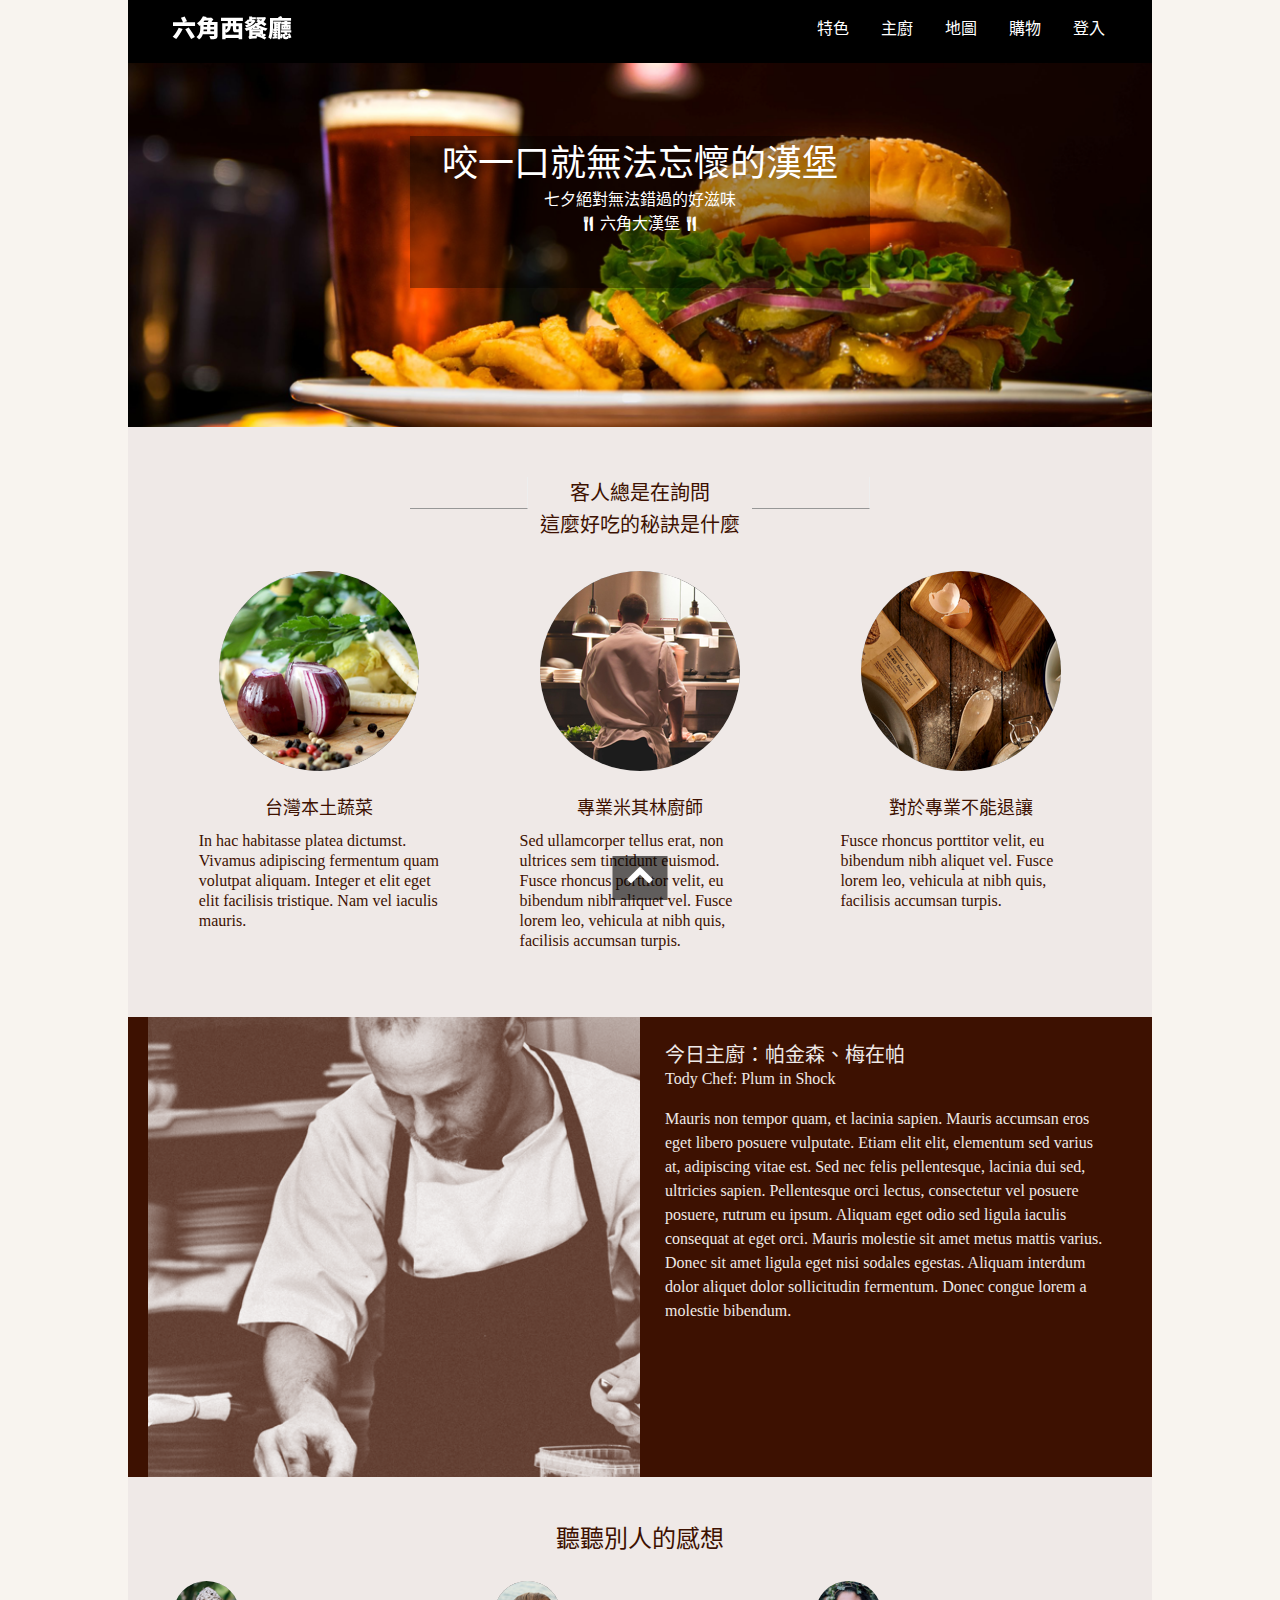
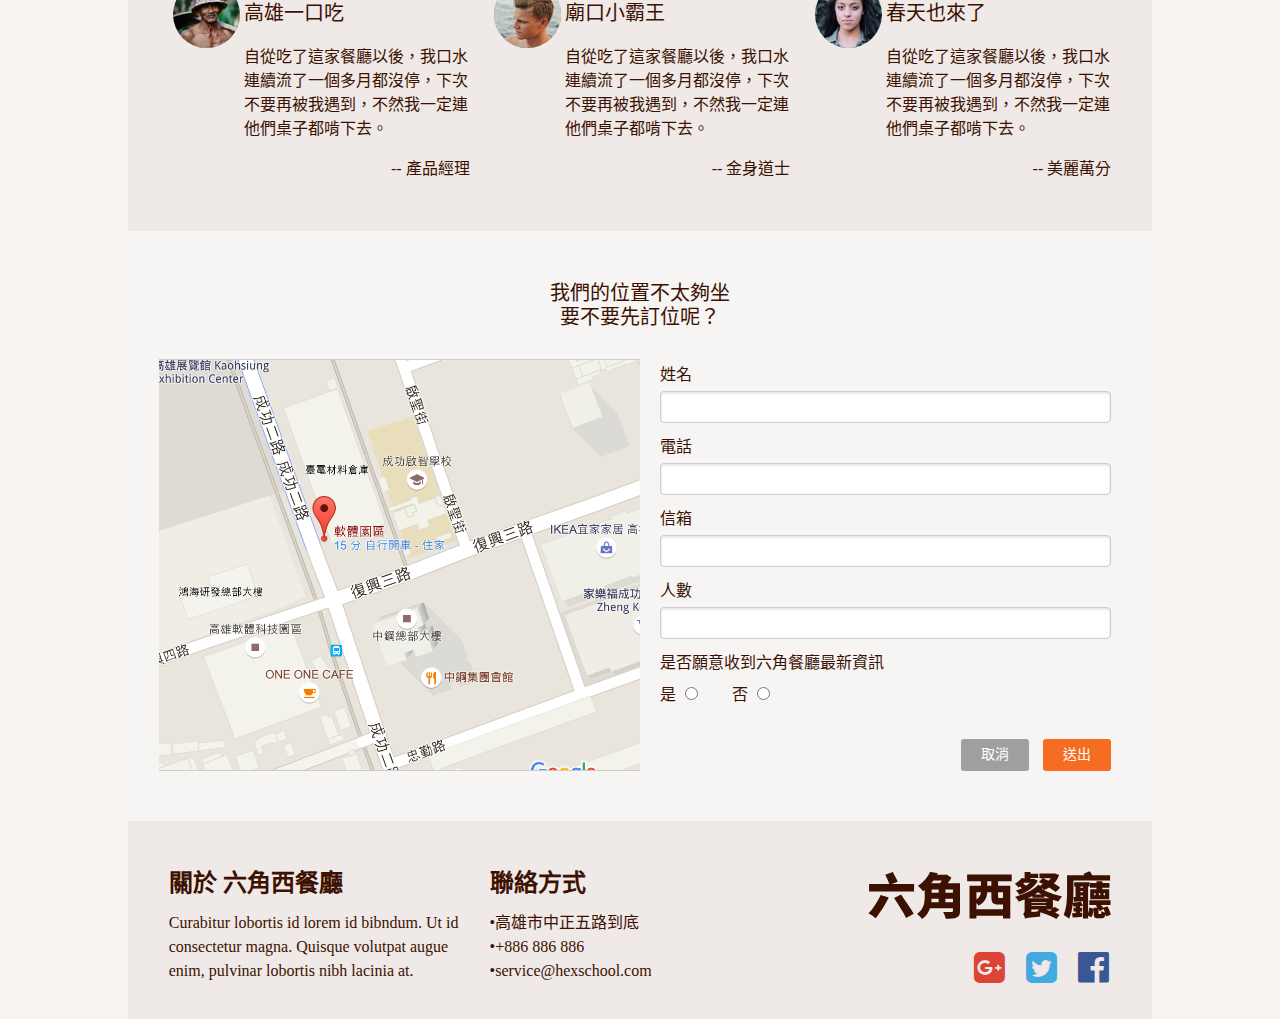
<file: index.html>
<!DOCTYPE html>
<html lang="zh-tw">

<head>
    <meta charset="UTF-8">
    <meta name="viewport" content="width=device-width, initial-scale=1.0">
    <link rel="stylesheet" type="text/css" href="css/reset.css">
    <link rel="stylesheet" type="text/css" href="css/grid_system.css">
    <link rel="stylesheet" type="text/css" href="css/forms-min.css">
    <link rel="stylesheet" type="text/css" href="css/fontello.css">
    <link rel="stylesheet" type="text/css" href="css/main.css">
    <script src="js/jquery-3.1.1.min.js"></script>
    <script src="js/all.js"></script>
    <title>六角西餐廳</title>
</head>

<body id="index">
    <header>
        <div class="brading-bar">
            <div class="container clearfix">
                <div class="logo">
                    <a class="logo" href="index.html"><img src="assets/logo_w(null).svg" alt=""></a>
                </div>
                <nav id="menu" class="menu">
                    <ul class="clearfix">
                        <li><a href="#features">特色</a></li>
                        <li><a href="#today-cheif">主廚</a></li>
                        <li><a href="#map">地圖</a></li>
                        <li><a href="shopping.html">購物</a></li>
                        <li class="menu-login"><a href="login.html">登入</a></li>
                    </ul>
                </nav>
                <div class="mobile-only">
                    <a href="#" id="toggle-btn" class="toggle-btn"><i class="icon-menu"></i></a>
                </div>
                <div class="mobile-only">
                    <a href="login.html" id="login-btn" class="login-btn"><i class="icon-login"></i></a>
                </div>
            </div>
        </div>
        <div class="banner">
            <div class="promotion">
                <p>咬一口<br class="mobile-only">就無法忘懷的漢堡</p>
                <p>七夕絕對無法錯過的好滋味
                    <br /><i class="icon-restaurant"></i>六角大漢堡<i class="icon-restaurant"></i></p>
            </div>
        </div>
    </header>
    <div id="content-index">
        <div id="features" class="features">
            <div class="container">
                <div class="title clearfix">
                    <hr>
                    <h3>客人總是在詢問
                	    <br>這麼好吃的秘訣是什麼</h3>
                    <hr>
                </div>
                <ul class="content clearfix">
                    <li class="col-sm-12 col-lg-4">
                        <div class="col-xs-12 col-sm-6 col-lg-12 featured">
                            <img src="assets/feature_1.png" alt="">
                        </div>
                        <div class="col-xs-12 col-sm-6 text">
                            <h4 class="title">台灣本土蔬菜</h4>
                            <p>In hac habitasse platea dictumst. Vivamus adipiscing fermentum quam volutpat aliquam. Integer et elit eget elit facilisis tristique. Nam vel iaculis mauris.</p>
                        </div>
                    </li>
                    <li class="col-sm-12 col-lg-4">
                        <div class="col-xs-12 col-sm-6 col-lg-12 featured">
                            <img src="assets/feature_2.png" alt="">
                        </div>
                        <div class="col-xs-12 col-sm-6 text">
                            <h4 class="title">專業米其林廚師</h4>
                            <p>Sed ullamcorper tellus erat, non ultrices sem tincidunt euismod. Fusce rhoncus porttitor velit, eu bibendum nibh aliquet vel. Fusce lorem leo, vehicula at nibh quis, facilisis accumsan turpis.</p>
                        </div>
                    </li>
                    <li class="col-xs-12 col-sm-12 col-lg-4">
                        <div class="col-xs-12 col-sm-6 col-lg-12 featured">
                            <img src="assets/feature_3.png" alt="">
                        </div>
                        <div class="col-xs-12 col-sm-6 text">
                            <h4 class="title">對於專業不能退讓</h4>
                            <p>Fusce rhoncus porttitor velit, eu bibendum nibh aliquet vel. Fusce lorem leo, vehicula at nibh quis, facilisis accumsan turpis.</p>
                        </div>
                    </li>
                </ul>
            </div>
        </div>
        <div id="today-cheif" class="today-cheif">
            <div class="container clearfix">
                <div class="col-xs-12 col-sm-5 col-lg-6 chief-image"></div>
                <div class="col-xs-12 col-sm-7 col-lg-6 intro">
                    <h3 class="name">今日主廚：帕金森、梅在帕
                    <span class="en-name">Tody Chef: Plum in Shock</span></h3>
                    <p>Mauris non tempor quam, et lacinia sapien. Mauris accumsan eros eget libero posuere vulputate. Etiam elit elit, elementum sed varius at, adipiscing vitae est. Sed nec felis pellentesque, lacinia dui sed, ultricies sapien. Pellentesque orci lectus, consectetur vel posuere posuere, rutrum eu ipsum. Aliquam eget odio sed ligula iaculis consequat at eget orci. Mauris molestie sit amet metus mattis varius. Donec sit amet ligula eget nisi sodales egestas. Aliquam interdum dolor aliquet dolor sollicitudin fermentum. Donec congue lorem a molestie bibendum.</p>
                </div>
            </div>
        </div>
        <div class="reviews">
            <div class="container">
                <h3 class="title">聽聽別人的感想</h3>
                <ul class="content clearfix">
                    <li class="col-xs-12 col-lg-4 review clearfix">
                        <div class="col-lg-3 customer-image">
                            <img src="assets/avatar_1.png" alt="">
                        </div>
                        <div class="col-lg-9 text">
                            <h3 class="name">高雄一口吃</h3>
                            <p>自從吃了這家餐廳以後，我口水連續流了一個多月都沒停，下次不要再被我遇到，不然我一定連他們桌子都啃下去。</p>
                            <div class="capacity"> -- 產品經理</div>
                        </div>
                    </li>
                    <li class="col-xs-12 col-lg-4 review clearfix">
                        <div class="col-lg-3 customer-image">
                            <img src="assets/avatar_2.png" alt="">
                        </div>
                        <div class="col-lg-9 text">
                            <h3 class="name">廟口小霸王</h3>
                            <p>自從吃了這家餐廳以後，我口水連續流了一個多月都沒停，下次不要再被我遇到，不然我一定連他們桌子都啃下去。</p>
                            <div class="capacity"> -- 金身道士</div>
                        </div>
                    </li>
                    <li class="col-xs-12 col-lg-4 review clearfix">
                        <div class="col-lg-3 customer-image">
                            <img src="assets/avatar_3.png" alt="">
                        </div>
                        <div class="col-lg-9 text">
                            <h3 class="name">春天也來了</h3>
                            <p>自從吃了這家餐廳以後，我口水連續流了一個多月都沒停，下次不要再被我遇到，不然我一定連他們桌子都啃下去。</p>
                            <div class="capacity"> -- 美麗萬分</div>
                        </div>
                    </li>
                </ul>
            </div>
        </div>
        <div id="map" class="booking">
            <div class="container">
                <h3 class="title">我們的位置不太夠坐
                    <br />要不要先訂位呢？</h3>
                <div class="content clearfix">
                    <div class="col-sm-12 col-lg-6 map"></div>
                    <form action=""  class="col-sm-12 col-lg-6 pure-form pure-form-stacked form clearfix">
                        <label for="name">姓名</label>
                        <input type="text" id="name" name="name" focus>
                        <label for="phone">電話</label>
                        <input type="tel" id="tel" name="tel">
                        <label for="email">信箱</label>
                        <input type="email" id="email" name="email">
                        <label for="number">人數</label>
                        <input type="number" id="number" name="number">
                        <label>是否願意收到六角餐廳最新資訊</label>
                        <label for="yes" class="radio-text">是</label>
                        <input type="radio" id="yes" value="yes" name="receive-info">
                        <label for="no" class="radio-text">否</label>
                        <input type="radio" id="no" value="no" name="receive-info">
                        <div class="btn-box">
                            <a href="#" class="btn btn-reset">取消</a>
                            <a href="#" class="btn btn-submit">送出</a>
                        </div>
                    </form>
                </div>
            </div>
        </div>
    </div>
    <footer>
        <div class="container clearfix">
            <ul class="col-xs-6 col-lg-4 about">
                <li>
                    <h2 class="title"><span class="mobile-only">關於 </span>六角西餐廳</h2></li>
                <li>
                    <p>Curabitur lobortis id lorem id bibndum. Ut id consectetur magna. Quisque volutpat augue enim, pulvinar lobortis nibh lacinia at. </p>
                </li>
            </ul>
            <ul class="col-xs-6 col-lg-4 contact">
                <li><h2 class="title">聯絡方式</h2></li>
                <li><a>高雄市中正五路到底</a></li>
                <li><a href="tel:+886-886-886">+886 886 886</a></li>
                <li><a href="emailto:service@hexschool.com">service@hexschool.com</a></li>
            </ul>
            <div class="col-xs-12 col-lg-4 branding-box clearfix">
                <a href="index.html" class="logo"><img src="assets/logo_l@svg.svg" alt=""></a>
                <ul class="social-media">
                	<li>
                	    <a href="#" class="gplus"><i class="icon-gplus-squared"></i></a>
                	</li>
                	<li>
                	    <a href="#" class="twitter"><i class="icon-twitter-squared"></i></a>
                	</li>
                	<li>
                	    <a href="#" class="facebook"><i class="icon-facebook-official"></i></a>
                	</li>
                </ul>
            </div>
    </footer>
    <a href="#" id="go-top" class="go-top"><i class="icon-up-open"></i></a>
</body>

</html>
</file>
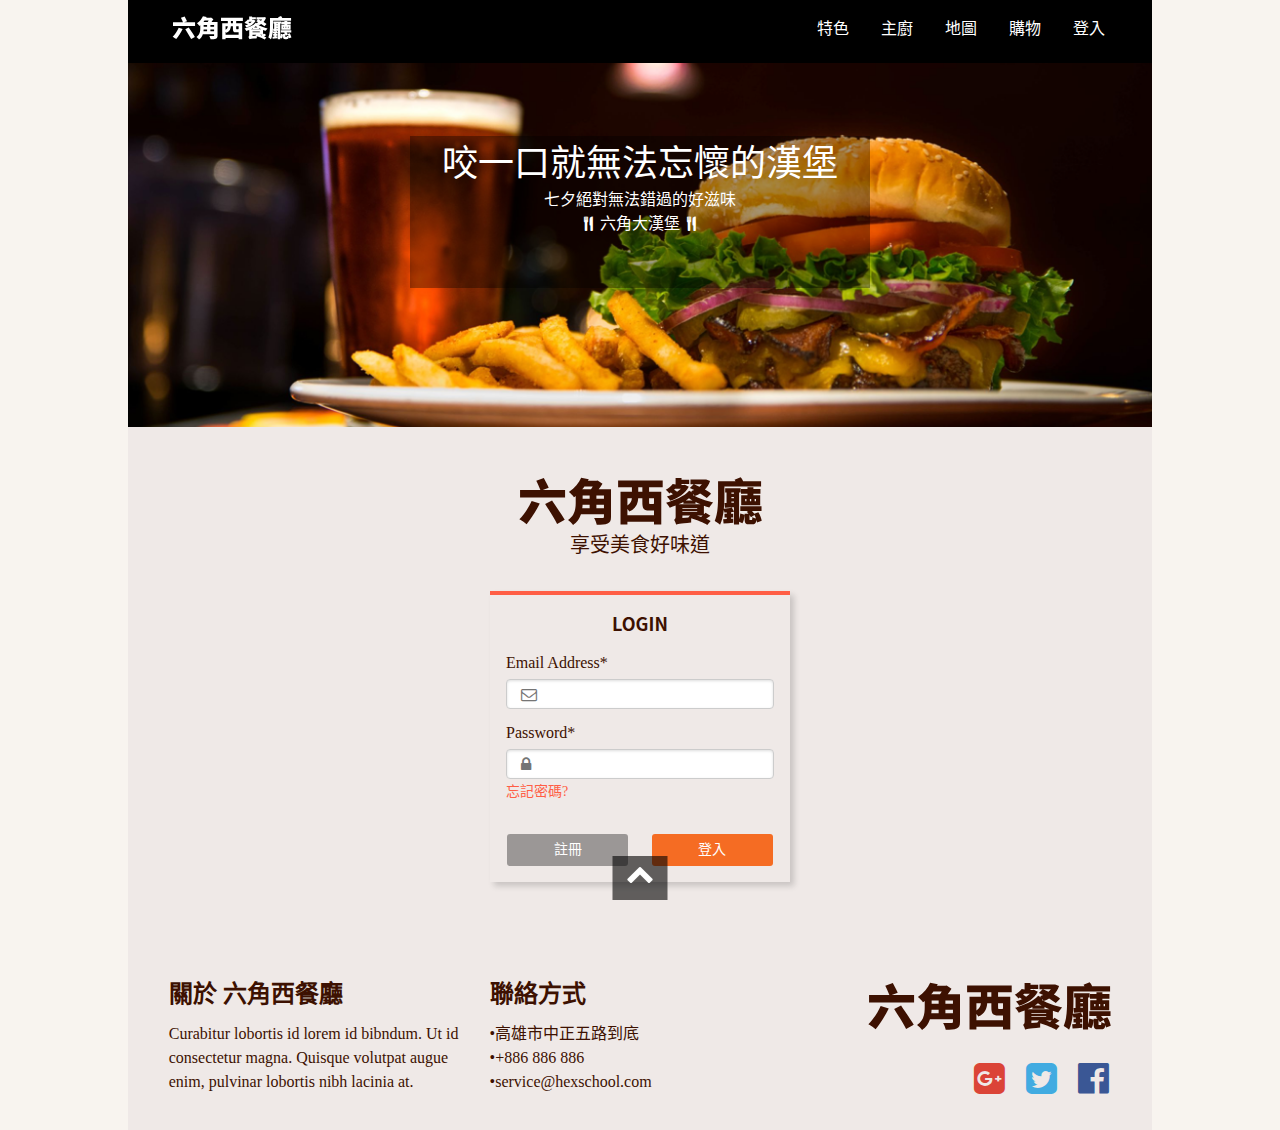
<file: login.html>
<!DOCTYPE html>
<html lang="zh-tw">

<head>
    <meta charset="UTF-8">
    <meta name="viewport" content="width=device-width, initial-scale=1.0">
    <link rel="stylesheet" type="text/css" href="css/reset.css">
    <link rel="stylesheet" type="text/css" href="css/grid_system.css">
    <link rel="stylesheet" type="text/css" href="css/forms-min.css">
    <link rel="stylesheet" type="text/css" href="css/fontello.css">
    <link rel="stylesheet" type="text/css" href="css/main.css">
    <script src="js/jquery-3.1.1.min.js"></script>
    <script src="js/all.js"></script>
    <title>六角西餐廳</title>
</head>

<body id="login">
    <header>
            <div class="brading-bar">
                <div class="container clearfix">
                    <div class="logo">
                        <a class="logo" href="index.html"><img src="assets/logo_w(null).svg" alt=""></a>
                    </div>
                    <nav id="menu" class="menu">
                        <ul class="clearfix">
                            <li><a href="index.html#features">特色</a></li>
                            <li><a href="index.html#today-cheif">主廚</a></li>
                            <li><a href="index.html#map">地圖</a></li>
                            <li><a href="shopping.html">購物</a></li>
                            <li class="menu-login"><a href="login.html">登入</a></li>
                        </ul>
                    </nav>
                    <div class="mobile-only">
                        <a href="#" id="toggle-btn" class="toggle-btn"><i class="icon-menu"></i></a>
                    </div>
                    <div class="mobile-only">
                        <a href="login.html" id="login-btn" class="login-btn"><i class="icon-login"></i></a>
                    </div>
                </div>
            </div>
            <div class="banner">
                <div class="promotion">
                    <p>咬一口<br class="mobile-only">就無法忘懷的漢堡</p>
                    <p>七夕絕對無法錯過的好滋味
                        <br /><i class="icon-restaurant"></i>六角大漢堡<i class="icon-restaurant"></i></p>
                </div>
            </div>
    </header>
    <div id="content-login" class="clearfix">
        <div class="login">
            <div class="title">
                <img src="assets/logo_l@svg.svg" alt="" class="logo">
                <p>享受美食好味道</p>
            </div>
            <div class="content">
                <form action="" class="pure-form pure-form-stacked form">
                    <p class="title">login</p>
                    <label for="email">email address*</label>
                    <input type="email" id="email" name="email" placeholder="&#xe808">
                    <label for="password">password*</label>
                    <input type="password" id="password" name="password" placeholder="&#xe801">
                    <a href="register.html" class="forget">忘記密碼?</a>
                    <div class="btn-box">
                        <a href="register.html" class="btn btn-register">註冊</a>
                        <a href="#" class="btn btn-submit">登入</a>
                    </div>
                </form>
            </div>
        </div>
    </div>
    <footer>
        <div class="container clearfix">
            <ul class="col-xs-6 col-lg-4 about">
                <li>
                    <h2 class="title"><span class="mobile-only">關於 </span>六角西餐廳</h2></li>
                <li>
                    <p>Curabitur lobortis id lorem id bibndum. Ut id consectetur magna. Quisque volutpat augue enim, pulvinar lobortis nibh lacinia at. </p>
                </li>
            </ul>
            <ul class="col-xs-6 col-lg-4 contact">
                <li>
                    <h2 class="title">聯絡方式</h2></li>
                <li><a>高雄市中正五路到底</a></li>
                <li><a href="tel:+886-886-886">+886 886 886</a></li>
                <li><a href="emailto:service@hexschool.com">service@hexschool.com</a></li>
            </ul>
            <div class="col-xs-12 col-lg-4 branding-box clearfix">
                <a href="index.html" class="logo"><img src="assets/logo_l@svg.svg" alt=""></a>
                <ul class="social-media">
                    <li>
                        <a href="#" class="gplus"><i class="icon-gplus-squared"></i></a>
                    </li>
                    <li>
                        <a href="#" class="twitter"><i class="icon-twitter-squared"></i></a>
                    </li>
                    <li>
                        <a href="#" class="facebook"><i class="icon-facebook-official"></i></a>
                    </li>
                </ul>
            </div>
    </footer>
    <a href="#" id="go-top" class="go-top"><i class="icon-up-open"></i></a>
</body>

</html>
</file>
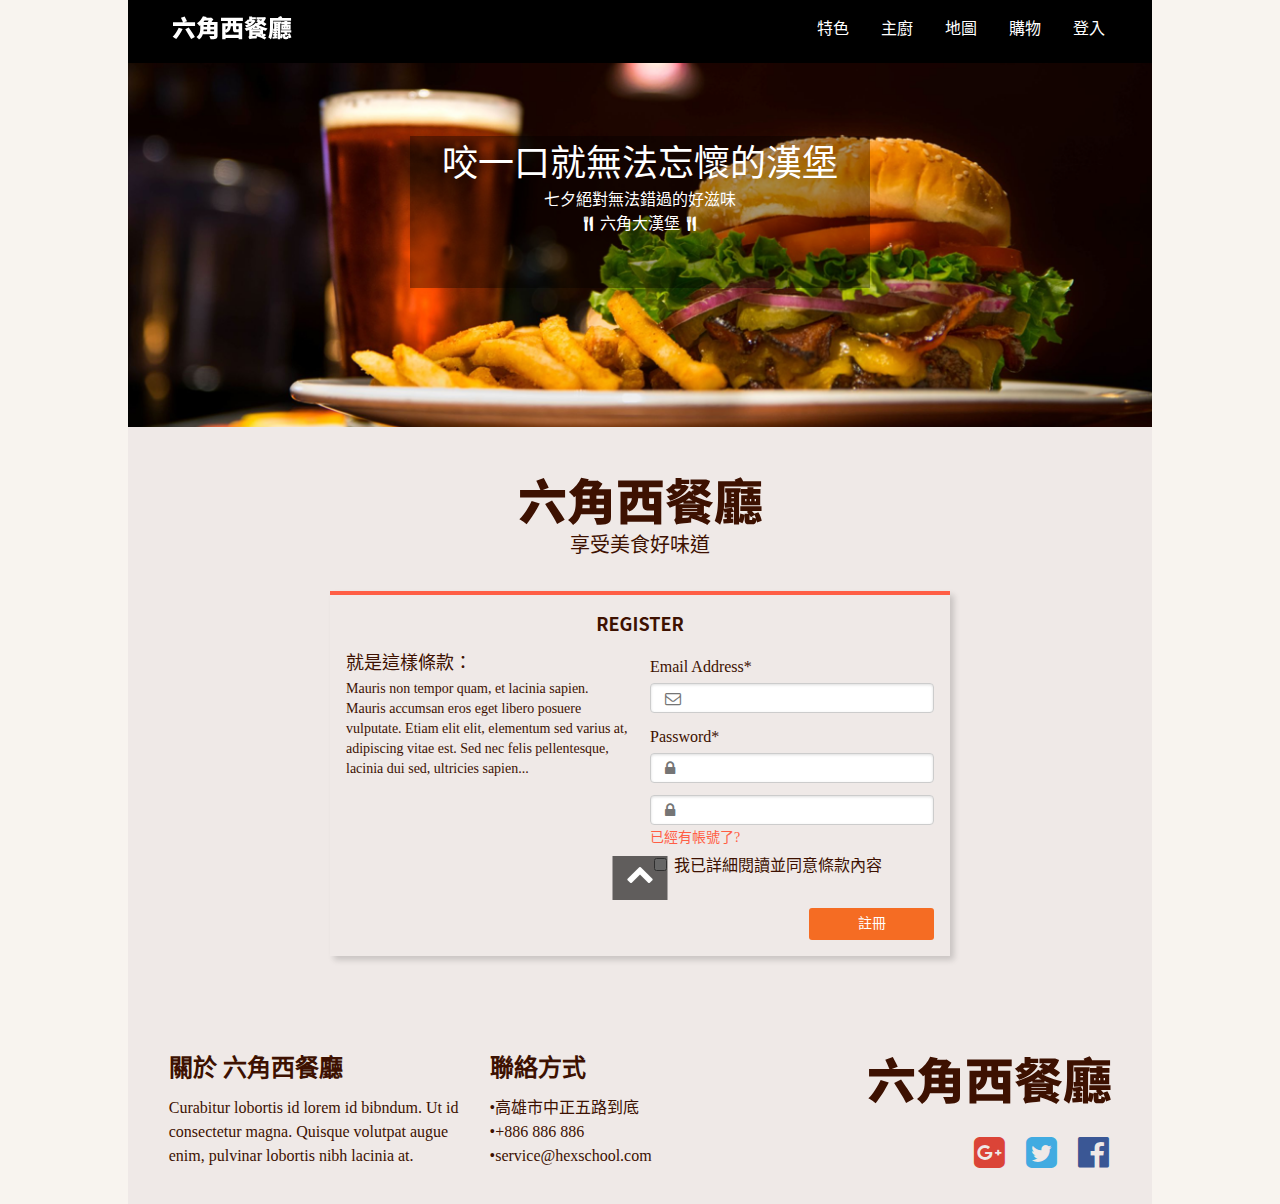
<file: register.html>
<!DOCTYPE html>
<html lang="zh-tw">

<head>
    <meta charset="UTF-8">
    <meta name="viewport" content="width=device-width, initial-scale=1.0">
    <link rel="stylesheet" type="text/css" href="css/reset.css">
    <link rel="stylesheet" type="text/css" href="css/grid_system.css">
    <link rel="stylesheet" type="text/css" href="css/forms-min.css">
    <link rel="stylesheet" type="text/css" href="css/fontello.css">
    <link rel="stylesheet" type="text/css" href="css/main.css">
    <script src="js/jquery-3.1.1.min.js"></script>
    <script src="js/all.js"></script>
    <title>六角西餐廳</title>
</head>

<body id="register">
    <header>
            <div class="brading-bar">
                <div class="container clearfix">
                    <div class="logo">
                        <a class="logo" href="index.html"><img src="assets/logo_w(null).svg" alt=""></a>
                    </div>
                    <nav id="menu" class="menu">
                        <ul class="clearfix">
                            <li><a href="index.html#features">特色</a></li>
                            <li><a href="index.html#today-cheif">主廚</a></li>
                            <li><a href="index.html#map">地圖</a></li>
                            <li><a href="shopping.html">購物</a></li>
                            <li class="menu-login"><a href="login.html">登入</a></li>
                        </ul>
                    </nav>
                    <div class="mobile-only">
                        <a href="#" id="toggle-btn" class="toggle-btn"><i class="icon-menu"></i></a>
                    </div>
                    <div class="mobile-only">
                        <a href="login.html" id="login-btn" class="login-btn"><i class="icon-login"></i></a>
                    </div>
                </div>
            </div>
            <div class="banner">
                <div class="promotion">
                    <p>咬一口<br class="mobile-only">就無法忘懷的漢堡</p>
                    <p>七夕絕對無法錯過的好滋味
                        <br /><i class="icon-restaurant"></i>六角大漢堡<i class="icon-restaurant"></i></p>
                </div>
            </div>
    </header>
    <div id="content-register" class="clearfix">
        <div class="register">
            <div class="title">
                <img src="assets/logo_l@svg.svg" alt="" class="logo">
                <p>享受美食好味道</p>
            </div>
            <div class="content clearfix">
                <p class="col-lg-12 title">register</p>
                <form action="" class="col-sm-12 col-lg-6 pure-form pure-form-stacked form">
                    <label for="email">email address*</label>
                    <input type="email" id="email" name="email" placeholder="&#xe808">
                    <label for="password">password*</label>
                    <input type="password" id="password" name="password" placeholder="&#xe801">
                    <input type="password" name="password-again"  class="password-again" placeholder="&#xe801">
                    <a href="login.html" class="login-btn">已經有帳號了?</a>
                    <label class="check">
                    <input type="checkbox">
                    我已詳細閱讀並同意條款內容</label>
                    <div class="btn-box clearfix">
                        <a href="#" class="btn btn-submit">註冊</a>
                    </div>
                </form>
                <div class="col-sm-12 col-lg-6 agreement">
                    <p class="title">就是這樣條款：</p>
                    <p class="content">Mauris non tempor quam, et lacinia sapien. Mauris accumsan eros eget libero posuere vulputate. Etiam elit elit, elementum sed varius at, adipiscing vitae est. Sed nec felis pellentesque, lacinia dui sed, ultricies sapien...</p>
                </div>
                <div class="btn-box mobile-only clearfix">
                    <a href="#" class="btn btn-submit">註冊</a>
                </div>
            </div>
        </div>
    </div>
    <footer>
        <div class="container clearfix">
            <ul class="col-xs-6 col-lg-4 about">
                <li>
                    <h2 class="title"><span class="mobile-only">關於 </span>六角西餐廳</h2></li>
                <li>
                    <p>Curabitur lobortis id lorem id bibndum. Ut id consectetur magna. Quisque volutpat augue enim, pulvinar lobortis nibh lacinia at. </p>
                </li>
            </ul>
            <ul class="col-xs-6 col-lg-4 contact">
                <li>
                    <h2 class="title">聯絡方式</h2></li>
                <li><a>高雄市中正五路到底</a></li>
                <li><a href="tel:+886-886-886">+886 886 886</a></li>
                <li><a href="emailto:service@hexschool.com">service@hexschool.com</a></li>
            </ul>
            <div class="col-xs-12 col-lg-4 branding-box clearfix">
                <a href="index.html" class="logo"><img src="assets/logo_l@svg.svg" alt=""></a>
                <ul class="social-media">
                    <li>
                        <a href="#" class="gplus"><i class="icon-gplus-squared"></i></a>
                    </li>
                    <li>
                        <a href="#" class="twitter"><i class="icon-twitter-squared"></i></a>
                    </li>
                    <li>
                        <a href="#" class="facebook"><i class="icon-facebook-official"></i></a>
                    </li>
                </ul>
            </div>
    </footer>
    <a href="#" id="go-top" class="go-top"><i class="icon-up-open"></i></a>
</body>

</html>
</file>
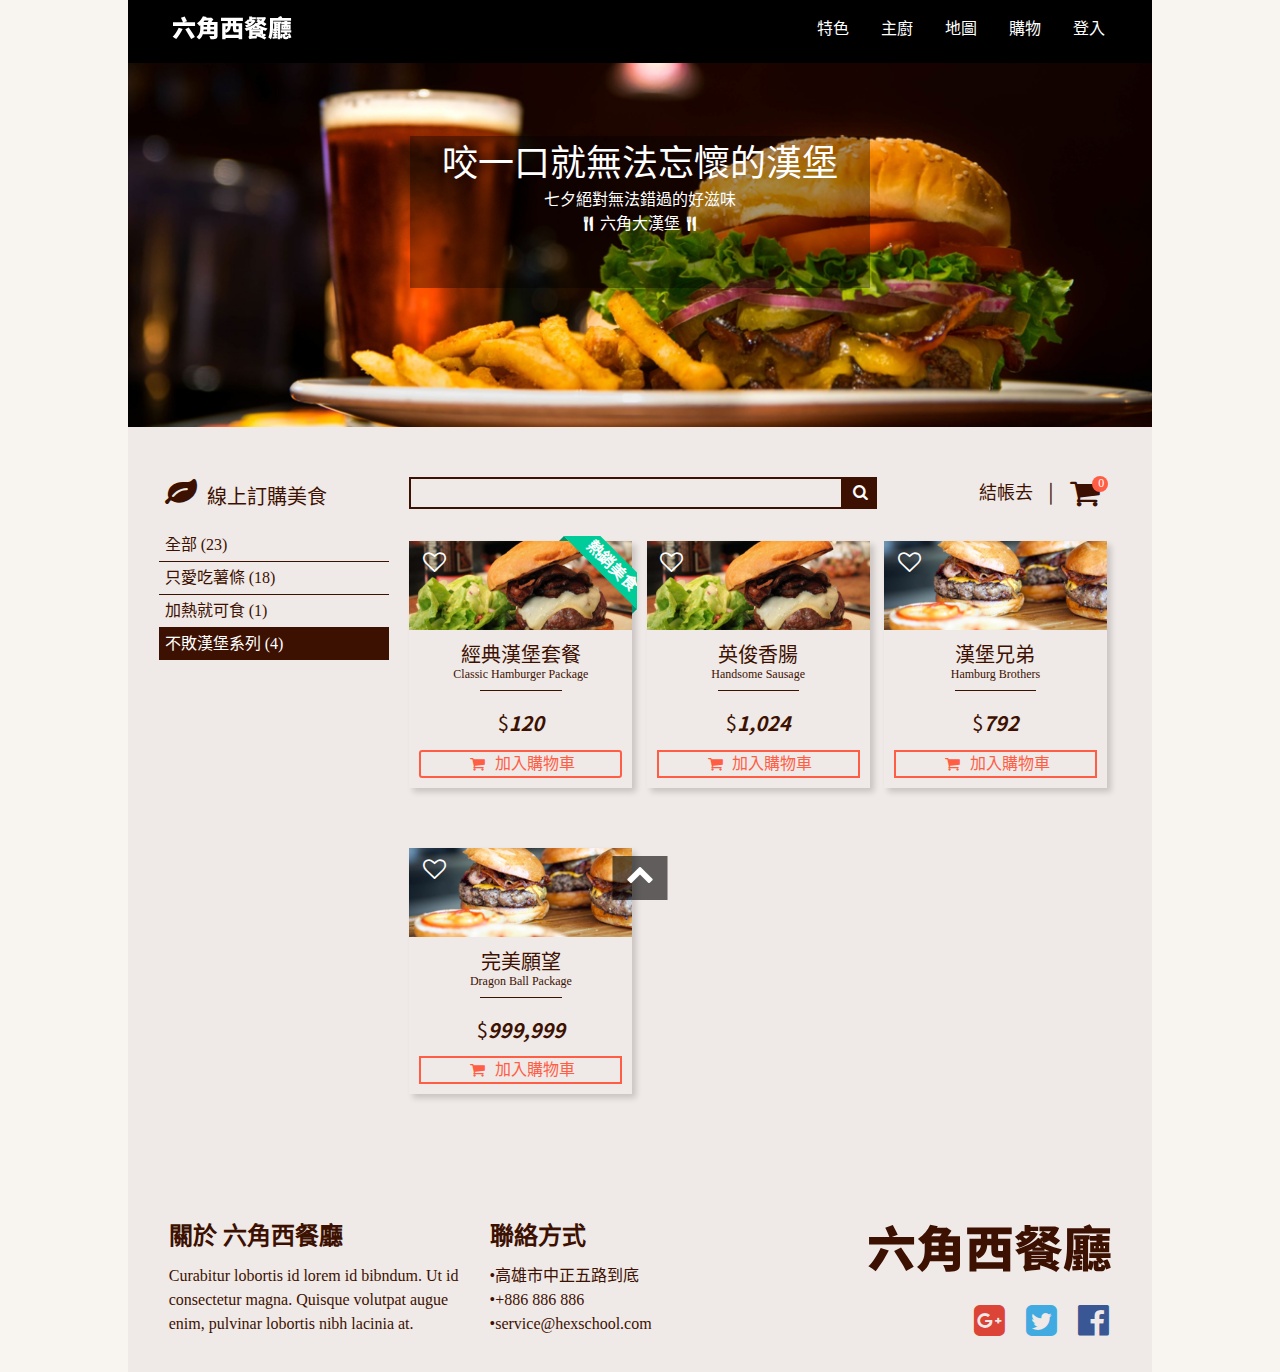
<file: shopping.html>
<!DOCTYPE html>
<html lang="zh-tw">

<head>
    <meta charset="UTF-8">
    <meta name="viewport" content="width=device-width, initial-scale=1.0">
    <link rel="stylesheet" type="text/css" href="css/reset.css">
    <link rel="stylesheet" type="text/css" href="css/grid_system.css">
    <link rel="stylesheet" type="text/css" href="css/forms-min.css">
    <link rel="stylesheet" type="text/css" href="css/fontello.css">
    <link rel="stylesheet" type="text/css" href="css/main.css">
    <script src="js/jquery-3.1.1.min.js"></script>
    <script src="js/all.js"></script>
    <title>六角西餐廳</title>
</head>

<body id="shopping">
    <header>
            <div class="brading-bar">
                <div class="container clearfix">
                    <div class="logo">
                        <a class="logo" href="index.html"><img src="assets/logo_w(null).svg" alt=""></a>
                    </div>
                    <nav id="menu" class="menu">
                        <ul class="clearfix">
                            <li><a href="index.html#features">特色</a></li>
                            <li><a href="index.html#today-cheif">主廚</a></li>
                            <li><a href="index.html#map">地圖</a></li>
                            <li><a href="shopping.html">購物</a></li>
                            <li class="login"><a href="login.html">登入</a></li>
                        </ul>
                    </nav>
                    <div class="mobile-only">
                        <a href="#" id="toggle-btn" class="toggle-btn"><i class="icon-menu"></i></a>
                    </div>
                    <div class="mobile-only">
                        <a href="login.html" id="login-btn" class="login-btn"><i class="icon-login"></i></a>
                    </div>
                </div>
            </div>
            <div class="banner">
                <div class="promotion">
                    <p>咬一口<br class="mobile-only">就無法忘懷的漢堡</p>
                    <p>七夕絕對無法錯過的好滋味
                        <br /><i class="icon-restaurant"></i>六角大漢堡<i class="icon-restaurant"></i></p>
                </div>
            </div>
    </header>
    <div id="content-shopping">
        <div class="shopping container clearfix">
            <div class="col-lg-3 aside">
                <ul id="product-menu" class="product-menu">
                    <p><i class="icon-leaf"></i>線上訂購美食</p>
                    <li><a href="#">全部 (<span>23</sp7an>)</a></li>
                    <li><a href="#">只愛吃薯條 (<span>18</span>)</a></li>
                    <li><a href="#">加熱就可食 (<span>1</spsan>)</a></li>
                    <li class="active"><a href="#">不敗漢堡系列 (<span>4</span>)</a></li>
                </ul>
            </div>
            <div class="col-sm-12 col-lg-9 main clearfix">
                <ul class="col-lg-12 header">
                    <li class="col-sm-12 col-lg-8 search-bar">
                        <input type="text">
                        <a href="#"><i class="icon-search"></i></a>
                    </li>
                    <li class="col-sm-12 col-lg-4 purchase">
                        <a href="#" id="cart"><i class="icon-basket"><span id="cartNumber">0</span></i></a>
                        <a href="#">結帳去</a>
                    </li>
                </ul>
                <div class="col-lg-12 products clearfix">
                    <ul class="product recommended">
                        <li class="head">
                        <div class="ribbon-mask">
                            <div class="wrap">
                                <div class="shadow-top"></div>
                                <div class="shadow-right"></div>
                                <div class="ribbon"></div>
                            </div>
                        </div>
                            <i class="icon-heart-empty addToFav"></i>
                            <img src="assets/product_1.png" alt="經典漢堡套餐">
                        </li>
                        <li class="body">
                            <a href="#">
                                <h2 class="name">經典漢堡套餐<br><span class="en-name">Classic Hamburger Package</span></h2>
                                <div>
                                    $<span class="price">120</span>
                                </div>
                            </a>
                        </li>
                        <li class="footer">
                            <a href="#" class="btn btn-fluid addToCart"><i class="icon-basket"></i>加入購物車</a>
                        </li>
                    </ul>
                    <ul class="product">
                        <li class="head">
                            <i class="icon-heart-empty addToFav"></i>
                            <img src="assets/product_1.png" alt="英俊香腸">
                        </li>
                        <li class="body">
                            <a href="#">
                                <h2 class="name">英俊香腸<br><span class="en-name">Handsome Sausage</span></h2>
                                <div>
                                    $<span class="price">1,024</span>
                                </div>
                            </a>
                        </li>
                        <li class="footer">
                            <a href="#" class="addToCart"><i class="icon-basket"></i>加入購物車</a>
                        </li>
                    </ul>
                    <ul class="product">
                        <li class="head">
                            <i class="icon-heart-empty addToFav"></i>
                            <img src="assets/product_3.png" alt="漢堡兄弟">
                        </li>
                        <li class="body">
                            <a href="#">
                                <h2 class="name">漢堡兄弟<br><span class="en-name">Hamburg Brothers</span></h2>
                                <div>
                                    $<span class="price">792</span>
                                </div>
                            </a>
                        </li>
                        <li class="footer">
                            <a href="#" class="addToCart"><i class="icon-basket"></i>加入購物車</a>
                        </li>
                    </ul>
                    <ul class="product">
                        <li class="head">
                            <i class="icon-heart-empty addToFav"></i>
                            <img src="assets/product_3.png" alt="完美願望">
                        </li>
                        <li class="body">
                            <a href="#">
                                <h2 class="name">完美願望<br><span class="en-name">Dragon Ball Package</span></h2>
                                <div>
                                    $<span class="price">999,999</span>
                                </div>
                            </a>
                        </li>
                        <li class="footer">
                            <a href="#" class="addToCart"><i class="icon-basket"></i>加入購物車</a>
                        </li>
                </div>
            </div>
        </div>
    </div>
    <footer>
        <div class="container clearfix">
            <ul class="col-xs-6 col-lg-4 about">
                <li>
                    <h2 class="title"><span class="mobile-only">關於 </span>六角西餐廳</h2></li>
                <li>
                    <p>Curabitur lobortis id lorem id bibndum. Ut id consectetur magna. Quisque volutpat augue enim, pulvinar lobortis nibh lacinia at. </p>
                </li>
            </ul>
            <ul class="col-xs-6 col-lg-4 contact">
                <li>
                    <h2 class="title">聯絡方式</h2></li>
                <li><a>高雄市中正五路到底</a></li>
                <li><a href="tel:+886-886-886">+886 886 886</a></li>
                <li><a href="emailto:service@hexschool.com">service@hexschool.com</a></li>
            </ul>
            <div class="col-xs-12 col-lg-4 branding-box clearfix">
                <a href="index.html" class="logo"><img src="assets/logo_l@svg.svg" alt=""></a>
                <ul class="social-media">
                    <li>
                        <a href="#" class="gplus"><i class="icon-gplus-squared"></i></a>
                    </li>
                    <li>
                        <a href="#" class="twitter"><i class="icon-twitter-squared"></i></a>
                    </li>
                    <li>
                        <a href="#" class="facebook"><i class="icon-facebook-official"></i></a>
                    </li>
                </ul>
            </div>
    </footer>
    <a href="#" id="go-top" class="go-top"><i class="icon-up-open"></i></a>
</body>

</html>
</file>
<file: css/grid_system.css>
[class^='col-'] {
	box-sizing: border-box;
	padding-left: 10px;
	padding-right: 10px;
	float: left;
}

.container {
	margin: 0 auto;
	padding: 0 3%
}

[class^="col-"]
.col-lg-1{ width: 8.33333333%; }
.col-lg-2{ width: 16.66666666%; }
.col-lg-3{ width: 25%; }
.col-lg-4{ width: 33.33333333%; }
.col-lg-5{ width: 41.66666666%; }
.col-lg-6{ width: 50%; }
.col-lg-7{ width: 58.33333333%; }
.col-lg-8{ width: 66.66666666%; }
.col-lg-9{ width: 75%; }
.col-lg-10{ width: 83.33333333%; }
.col-lg-11{ width: 91.66666666%; }
.col-lg-12{ width: 100%; }

@media screen and (max-width: 1024px) {
	.container  { max-width: 970px; padding: 0;}
	[class^='col-']
	.col-md-1 { width: 8.33333333%; }
	.col-md-2 { width: 16.66666666%; }
	.col-md-3 { width: 25%; }
	.col-md-4 { width: 33.33333333%; }
	.col-md-5 { width: 41.66666666%; }
	.col-md-6 { width: 50%; }
	.col-md-7 { width: 58.33333333%; }
	.col-md-8 { width: 66.66666666%; }
	.col-md-9 { width: 75%; }
	.col-md-10 { width: 83.33333333%; }
	.col-md-11 { width: 91.66666666%; }
	.col-md-12 { width: 100%; }
}

@media screen and (max-width: 768px) {
	.container { max-width: 750px;}
	[class^='col-']
	.col-sm-1 { width: 8.33333333%; }
	.col-sm-2 { width: 16.66666666%; }
	.col-sm-3 { width: 25%; }
	.col-sm-4 { width: 33.33333333%; }
	.col-sm-5 { width: 41.66666666%; }
	.col-sm-6 { width: 50%; }
	.col-sm-7 { width: 58.33333333%; }
	.col-sm-8 { width: 66.66666666%; }
	.col-sm-9 { width: 75%; }
	.col-sm-10 { width: 83.33333333%; }
	.col-sm-11 { width: 91.66666666%; }
	.col-sm-12 { width: 100%; }
}

@media screen and (max-width: 568px) {
	.container { max-width: 530px;}
	[class^='col-']
	.col-xs-1 { width: 8.33333333%; }
	.col-xs-2 { width: 16.66666666%; }
	.col-xs-3 { width: 25%; }
	.col-xs-4 { width: 33.33333333%; }
	.col-xs-5 { width: 41.66666666%; }
	.col-xs-6 { width: 50%; }
	.col-xs-7 { width: 58.33333333%; }
	.col-xs-8 { width: 66.66666666%; }
	.col-xs-9 { width: 75%; }
	.col-xs-10 { width: 83.33333333%; }
	.col-xs-11 { width: 91.66666666%; }
	.col-xs-12 { width: 100%; }
}
</file>
<file: css/forms-min.css>
/*!
Pure v0.6.1
Copyright 2013 Yahoo!
Licensed under the BSD License.
https://github.com/yahoo/pure/blob/master/LICENSE.md
*/
.pure-form input[type=text],.pure-form input[type=number],.pure-form input[type=search],.pure-form input[type=tel],.pure-form input[type=color],.pure-form input[type=password],.pure-form input[type=email],.pure-form input[type=url],.pure-form input[type=date],.pure-form input[type=month],.pure-form input[type=time],.pure-form input[type=datetime],.pure-form input[type=datetime-local],.pure-form input[type=week],.pure-form select,.pure-form textarea{padding:.5em .6em;display:inline-block;border:1px solid #ccc;box-shadow:inset 0 1px 3px #ddd;border-radius:4px;vertical-align:middle;box-sizing:border-box}.pure-form input:not([type]){padding:.5em .6em;display:inline-block;border:1px solid #ccc;box-shadow:inset 0 1px 3px #ddd;border-radius:4px;box-sizing:border-box}.pure-form input[type=color]{padding:.2em .5em}.pure-form input:not([type]):focus,.pure-form input[type=text]:focus,.pure-form input[type=number]:focus,.pure-form input[type=search]:focus,.pure-form input[type=tel]:focus,.pure-form input[type=color]:focus,.pure-form input[type=password]:focus,.pure-form input[type=email]:focus,.pure-form input[type=url]:focus,.pure-form input[type=date]:focus,.pure-form input[type=month]:focus,.pure-form input[type=time]:focus,.pure-form input[type=datetime]:focus,.pure-form input[type=datetime-local]:focus,.pure-form input[type=week]:focus,.pure-form select:focus,.pure-form textarea:focus{outline:0;border-color:#129FEA}.pure-form input[type=file]:focus,.pure-form input[type=radio]:focus,.pure-form input[type=checkbox]:focus{outline:#129FEA auto 1px}.pure-form .pure-checkbox,.pure-form .pure-radio{margin:.5em 0;display:block}.pure-form input:not([type])[disabled],.pure-form input[type=text][disabled],.pure-form input[type=number][disabled],.pure-form input[type=search][disabled],.pure-form input[type=tel][disabled],.pure-form input[type=color][disabled],.pure-form input[type=password][disabled],.pure-form input[type=email][disabled],.pure-form input[type=url][disabled],.pure-form input[type=date][disabled],.pure-form input[type=month][disabled],.pure-form input[type=time][disabled],.pure-form input[type=datetime][disabled],.pure-form input[type=datetime-local][disabled],.pure-form input[type=week][disabled],.pure-form select[disabled],.pure-form textarea[disabled]{cursor:not-allowed;background-color:#eaeded;color:#cad2d3}.pure-form input[readonly],.pure-form select[readonly],.pure-form textarea[readonly]{background-color:#eee;color:#777;border-color:#ccc}.pure-form input:focus:invalid,.pure-form select:focus:invalid,.pure-form textarea:focus:invalid{color:#b94a48;border-color:#e9322d}.pure-form input[type=file]:focus:invalid:focus,.pure-form input[type=radio]:focus:invalid:focus,.pure-form input[type=checkbox]:focus:invalid:focus{outline-color:#e9322d}.pure-form select{height:2.25em;border:1px solid #ccc;background-color:#fff}.pure-form select[multiple]{height:auto}.pure-form label{margin:.5em 0 .2em}.pure-form fieldset{margin:0;padding:.35em 0 .75em;border:0}.pure-form legend{display:block;width:100%;padding:.3em 0;margin-bottom:.3em;color:#333;border-bottom:1px solid #e5e5e5}.pure-form-stacked input:not([type]),.pure-form-stacked input[type=text],.pure-form-stacked input[type=number],.pure-form-stacked input[type=search],.pure-form-stacked input[type=tel],.pure-form-stacked input[type=color],.pure-form-stacked input[type=file],.pure-form-stacked input[type=password],.pure-form-stacked input[type=email],.pure-form-stacked input[type=url],.pure-form-stacked input[type=date],.pure-form-stacked input[type=month],.pure-form-stacked input[type=time],.pure-form-stacked input[type=datetime],.pure-form-stacked input[type=datetime-local],.pure-form-stacked input[type=week],.pure-form-stacked label,.pure-form-stacked select,.pure-form-stacked textarea{display:block;margin:.25em 0}.pure-form-aligned .pure-help-inline,.pure-form-aligned input,.pure-form-aligned select,.pure-form-aligned textarea,.pure-form-message-inline{display:inline-block;vertical-align:middle}.pure-form-aligned textarea{vertical-align:top}.pure-form-aligned .pure-control-group{margin-bottom:.5em}.pure-form-aligned .pure-control-group label{text-align:right;display:inline-block;vertical-align:middle;width:10em;margin:0 1em 0 0}.pure-form-aligned .pure-controls{margin:1.5em 0 0 11em}.pure-form .pure-input-rounded,.pure-form input.pure-input-rounded{border-radius:2em;padding:.5em 1em}.pure-form .pure-group fieldset{margin-bottom:10px}.pure-form .pure-group input,.pure-form .pure-group textarea{display:block;padding:10px;margin:0 0 -1px;border-radius:0;position:relative;top:-1px}.pure-form .pure-group input:focus,.pure-form .pure-group textarea:focus{z-index:3}.pure-form .pure-group input:first-child,.pure-form .pure-group textarea:first-child{top:1px;border-radius:4px 4px 0 0;margin:0}.pure-form .pure-group input:first-child:last-child,.pure-form .pure-group textarea:first-child:last-child{top:1px;border-radius:4px;margin:0}.pure-form .pure-group input:last-child,.pure-form .pure-group textarea:last-child{top:-2px;border-radius:0 0 4px 4px;margin:0}.pure-form .pure-group button{margin:.35em 0}.pure-form .pure-input-1{width:100%}.pure-form .pure-input-3-4{width:75%}.pure-form .pure-input-2-3{width:66%}.pure-form .pure-input-1-2{width:50%}.pure-form .pure-input-1-3{width:33%}.pure-form .pure-input-1-4{width:25%}.pure-form .pure-help-inline,.pure-form-message-inline{display:inline-block;padding-left:.3em;color:#666;vertical-align:middle;font-size:.875em}.pure-form-message{display:block;color:#666;font-size:.875em}@media only screen and (max-width :480px){.pure-form button[type=submit]{margin:.7em 0 0}.pure-form input:not([type]),.pure-form input[type=text],.pure-form input[type=number],.pure-form input[type=search],.pure-form input[type=tel],.pure-form input[type=color],.pure-form input[type=password],.pure-form input[type=email],.pure-form input[type=url],.pure-form input[type=date],.pure-form input[type=month],.pure-form input[type=time],.pure-form input[type=datetime],.pure-form input[type=datetime-local],.pure-form input[type=week],.pure-form label{margin-bottom:.3em;display:block}.pure-group input:not([type]),.pure-group input[type=text],.pure-group input[type=number],.pure-group input[type=search],.pure-group input[type=tel],.pure-group input[type=color],.pure-group input[type=password],.pure-group input[type=email],.pure-group input[type=url],.pure-group input[type=date],.pure-group input[type=month],.pure-group input[type=time],.pure-group input[type=datetime],.pure-group input[type=datetime-local],.pure-group input[type=week]{margin-bottom:0}.pure-form-aligned .pure-control-group label{margin-bottom:.3em;text-align:left;display:block;width:100%}.pure-form-aligned .pure-controls{margin:1.5em 0 0}.pure-form .pure-help-inline,.pure-form-message,.pure-form-message-inline{display:block;font-size:.75em;padding:.2em 0 .8em}}
</file>
<file: css/fontello.css>
@font-face {
  font-family: 'fontello';
  src: url('../font/fontello.eot?87120964');
  src: url('../font/fontello.eot?87120964#iefix') format('embedded-opentype'),
       url('../font/fontello.woff2?87120964') format('woff2'),
       url('../font/fontello.woff?87120964') format('woff'),
       url('../font/fontello.ttf?87120964') format('truetype'),
       url('../font/fontello.svg?87120964#fontello') format('svg');
  font-weight: normal;
  font-style: normal;
}
/* Chrome hack: SVG is rendered more smooth in Windozze. 100% magic, uncomment if you need it. */
/* Note, that will break hinting! In other OS-es font will be not as sharp as it could be */
/*
@media screen and (-webkit-min-device-pixel-ratio:0) {
  @font-face {
    font-family: 'fontello';
    src: url('../font/fontello.svg?87120964#fontello') format('svg');
  }
}
*/
 
 [class^="icon-"]:before, [class*=" icon-"]:before {
  font-family: "fontello";
  font-style: normal;
  font-weight: normal;
  speak: none;
 
  display: inline-block;
  text-decoration: inherit;
  width: 1em;
  margin-right: .2em;
  text-align: center;
  /* opacity: .8; */
 
  /* For safety - reset parent styles, that can break glyph codes*/
  font-variant: normal;
  text-transform: none;
 
  /* fix buttons height, for twitter bootstrap */
  line-height: 1em;
 
  /* Animation center compensation - margins should be symmetric */
  /* remove if not needed */
  margin-left: .2em;
 
  /* you can be more comfortable with increased icons size */
  /* font-size: 120%; */
 
  /* Font smoothing. That was taken from TWBS */
  -webkit-font-smoothing: antialiased;
  -moz-osx-font-smoothing: grayscale;
 
  /* Uncomment for 3D effect */
  /* text-shadow: 1px 1px 1px rgba(127, 127, 127, 0.3); */
}
 
.icon-menu:before { content: '\e800'; } /* '' */
.icon-lock:before { content: '\e801'; } /* '' */
.icon-search:before { content: '\e802'; } /* '' */
.icon-heart-empty:before { content: '\e803'; } /* '' */
.icon-basket:before { content: '\e804'; } /* '' */
.icon-leaf:before { content: '\e805'; } /* '' */
.icon-up-open:before { content: '\e806'; } /* '' */
.icon-login:before { content: '\e807'; } /* '' */
.icon-mail:before { content: '\e808'; } /* '' */
.icon-heart:before { content: '\e809'; } /* '' */
.icon-restaurant:before { content: '\e832'; } /* '' */
.icon-gplus-squared:before { content: '\f0d4'; } /* '' */
.icon-dollar:before { content: '\f155'; } /* '' */
.icon-facebook-official:before { content: '\f230'; } /* '' */
.icon-twitter-squared:before { content: '\f304'; } /* '' */
</file>
<file: css/main.css>
/*
     ######  ##     ##  ######  ########  #######  ##     ##
    ##    ## ##     ## ##    ##    ##    ##     ## ###   ###
    ##       ##     ## ##          ##    ##     ## #### ####
    ##       ##     ##  ######     ##    ##     ## ## ### ##
    ##       ##     ##       ##    ##    ##     ## ##     ##
    ##    ## ##     ## ##    ##    ##    ##     ## ##     ##
     ######   #######   ######     ##     #######  ##     ##


     ######  ##          ###     ######   ######
    ##    ## ##         ## ##   ##    ## ##    ##
    ##       ##        ##   ##  ##       ##
    ##       ##       ##     ##  ######   ######
    ##       ##       #########       ##       ##
    ##    ## ##       ##     ## ##    ## ##    ##
     ######  ######## ##     ##  ######   ######
*/
.clearfix::before,
.clearfix::after {
  content: '';
  display: table;
  clear: both;
}
.mobile-only {
  display: none;
}
.form input[type='text'],
.form input[type='tel'],
.form input[type='email'],
.form input[type='number'],
.form input[type='password'] {
  margin-bottom: 12px;
  padding-left: 0;
  padding-top: 6px;
  padding-bottom: 6px;
  width: 100%;
  text-indent: 14px;
  font-size: 16px;
  color: #4a4a4a;
}
.form input[type='radio'] {
  margin-right: 30px;
}
@media screen and (max-width: 768px) {
  form input[type='text'],
  form input[type='tel'],
  form input[type='email'],
  form input[type='number'],
  form input[type='password'] {
    height: 45px;
    font-size: 18px;
  }
}
.btn-box {
  margin-top: 30px;
  text-align: center;
}
.btn {
  display: inline-block;
  height: 32px;
  line-height: 32px;
  font-size: 14px;
  border-radius: 3px;
  transition: all .3s;
}
.btn.btn-reset,
.btn.btn-register {
  background-color: rgba(0, 0, 0, 0.35);
}
.btn.btn-reset:hover,
.btn.btn-register:hover,
.btn.btn-reset:active,
.btn.btn-register:active {
  background-color: rgba(0, 0, 0, 0.5);
}
.btn.btn-submit {
  background-color: #f56c23;
}
.btn.btn-submit:hover,
.btn.btn-submit:active {
  background-color: #de3b3b;
}
.btn.btn-fluid {
  display: block;
}
@media screen and (max-width: 768px) {
  .btn {
    height: 44px;
    line-height: 44px;
    font-size: 16px;
  }
}
header,
div[id^='content-'],
footer {
  max-width: 1024px;
  margin-left: auto;
  margin-right: auto;
}
@media screen and (max-width: 1024px) {
  header,
  div[id^='content-'],
  footer {
    margin-left: 0;
    margin-right: 0;
  }
}
div[id^='content-'] {
  padding-top: 50px;
  padding-bottom: 50px;
  background-color: #efe9e7;
}
/*
    ########  ########     ###    ########  #### ##    ##  ######
    ##     ## ##     ##   ## ##   ##     ##  ##  ###   ## ##    ##
    ##     ## ##     ##  ##   ##  ##     ##  ##  ####  ## ##
    ########  ########  ##     ## ##     ##  ##  ## ## ## ##   ####
    ##     ## ##   ##   ######### ##     ##  ##  ##  #### ##    ##
    ##     ## ##    ##  ##     ## ##     ##  ##  ##   ### ##    ##
    ########  ##     ## ##     ## ########  #### ##    ##  ######


    ########     ###    ########
    ##     ##   ## ##   ##     ##
    ##     ##  ##   ##  ##     ##
    ########  ##     ## ########
    ##     ## ######### ##   ##
    ##     ## ##     ## ##    ##
    ########  ##     ## ##     ##
*/
.brading-bar {
  background-color: #000;
  z-index: 100;
}
.brading-bar .logo {
  float: left;
}
.brading-bar .logo img {
  padding: 16px 13px;
}
.brading-bar .menu {
  float: right;
}
.brading-bar .menu li {
  float: left;
  width: 20%;
  position: relative;
}
.brading-bar .menu li a {
  padding-right: 16px;
  padding-left: 16px;
  color: #fff;
  line-height: 58px;
}
.brading-bar .menu li.active:before {
  content: '';
  display: inline-block;
  position: absolute;
  top: 50px;
  left: 7px;
  width: 50px;
  height: 3px;
  background-color: #f7c114;
}
.show-menu .brading-bar {
  height: 96px;
  transition: height .7s;
}
@media screen and (max-width: 568px) {
  .brading-bar {
    position: fixed;
    width: 100%;
    height: 50px;
    overflow: hidden;
    transition: height 1s;
  }
  .brading-bar .logo img {
    padding-bottom: 0;
  }
  .brading-bar .menu {
    position: absolute;
    top: 52px;
    left: 0;
    right: 0;
  }
  .brading-bar .menu li {
    width: 25%;
    text-align: center;
  }
  .brading-bar .menu li.menu-login {
    display: none;
  }
  .brading-bar .menu li a {
    line-height: 44px;
  }
  .brading-bar .menu li a:hover {
    background-color: #583822;
  }
  .brading-bar .menu li.active:before {
    display: none;
  }
  .brading-bar .mobile-only {
    display: block;
    float: right;
  }
  .brading-bar .mobile-only a {
    padding-left: 8px;
    padding-right: 8px;
    line-height: 52px;
    color: #fff;
    font-size: 24px;
  }
}
/*
    ########     ###    ##    ## ##    ## ######## ########
    ##     ##   ## ##   ###   ## ###   ## ##       ##     ##
    ##     ##  ##   ##  ####  ## ####  ## ##       ##     ##
    ########  ##     ## ## ## ## ## ## ## ######   ########
    ##     ## ######### ##  #### ##  #### ##       ##   ##
    ##     ## ##     ## ##   ### ##   ### ##       ##    ##
    ########  ##     ## ##    ## ##    ## ######## ##     ##
*/
.banner {
  position: relative;
  width: 100%;
  height: 364px;
  background: url('../assets/header_desktop.png') no-repeat 50% 50%;
  background-size: cover;
}
.banner .promotion {
  position: absolute;
  top: 20%;
  left: 50%;
  transform: translateX(-50%);
  padding-top: 20px;
  width: 460px;
  height: 152px;
  background: rgba(0, 0, 0, 0.35);
  color: #fff;
  text-align: center;
}
.banner .promotion p:first-child {
  line-height: 16px;
  font-size: 36px;
  margin-bottom: 16px;
}
@media screen and (max-width: 768px) {
  .banner .promotion {
    position: absolute;
    top: 25%;
    left: 50%;
    transform: translateX(-50%);
  }
}
@media screen and (max-width: 568px) {
  .banner {
    background: url('../assets/header_mobile.png') no-repeat 50% 50%;
  }
  .banner .promotion {
    max-width: 300px;
    height: auto;
  }
  .banner .promotion p:first-child {
    line-height: 48px;
  }
  .banner .promotion p:last-child {
    padding-bottom: 20px;
  }
  .banner .promotion .mobile-only {
    display: inline;
  }
}
@media screen and (max-width: 319px) {
  .banner .promotion {
    max-width: 240px;
  }
  .banner .promotion p:first-child {
    font-size: 28px;
    line-height: 40px;
  }
}
/*
    ########  #######   #######  ######## ######## ########
    ##       ##     ## ##     ##    ##    ##       ##     ##
    ##       ##     ## ##     ##    ##    ##       ##     ##
    ######   ##     ## ##     ##    ##    ######   ########
    ##       ##     ## ##     ##    ##    ##       ##   ##
    ##       ##     ## ##     ##    ##    ##       ##    ##
    ##        #######   #######     ##    ######## ##     ##
*/
footer .container {
  padding-top: 20px;
  padding-bottom: 20px;
  background-color: #efe9e7;
}
footer h2.title {
  font-weight: 600;
}
footer p {
  margin-top: 16px;
}
footer ul {
  margin-top: 30px;
}
footer .mobile-only {
  display: inline;
}
footer .contact li:nth-child(2) {
  margin-top: 16px;
}
footer .contact li a {
  color: #3d1101;
}
footer .contact li + li a:before {
  content: '•';
}
footer .branding-box {
  margin-top: 30px;
  text-align: right;
}
footer .branding-box li {
  display: inline-block;
}
footer .branding-box a {
  font-size: 36px;
}
footer .branding-box a.logo {
  display: block;
}
footer .branding-box .social-media .gplus {
  color: #db4437;
}
footer .branding-box .social-media .twitter {
  color: #41abe1;
}
footer .branding-box .social-media .facebook {
  color: #3a5795;
}
footer .branding-box .social-media .facebook i:before {
  margin-right: 0;
}
footer .branding-box .social-media a i:before {
  margin-right: 6px;
  margin-left: 6px;
}
@media screen and (max-width: 768px) {
  .branding-box .social-media a i {
    font-size: 42px;
  }
}
@media screen and (max-width: 610px) and (min-width: 569px) {
  footer .mobile-only {
    display: none;
  }
}
@media screen and (max-width: 568px) {
  footer .container {
    padding-bottom: 40px;
  }
  footer .branding-box {
    margin-top: 10px;
  }
  footer .branding-box a.logo {
    display: none;
  }
  footer .branding-box .social-media {
    margin-top: 0;
    text-align: center;
  }
}
@media screen and (max-width: 414px) {
  footer .about,
  footer .contact {
    float: none;
    width: 100%;
  }
  footer .branding-box .social-media {
    margin-top: 10px;
  }
}
/*
     ######    #######          ########  #######  ########
    ##    ##  ##     ##            ##    ##     ## ##     ##
    ##        ##     ##            ##    ##     ## ##     ##
    ##   #### ##     ## #######    ##    ##     ## ########
    ##    ##  ##     ##            ##    ##     ## ##
    ##    ##  ##     ##            ##    ##     ## ##
     ######    #######             ##     #######  ##
*/
.go-top {
  position: fixed;
  top: null;
  bottom: 0px;
  left: 50%;
  transform: translateX(-50%);
  width: 55px;
  height: 44px;
  background-color: rgba(0, 0, 0, 0.6);
  color: #fff;
  font-size: 28px;
}
.go-top:hover,
.go-top:active {
  background-color: rgba(0, 0, 0, 0.8);
}
.go-top i {
  position: absolute;
  top: 7%;
  left: 50%;
  transform: translateX(-50%);
}
@media screen and (max-width: 768px) {
  .go-top {
    right: 25px;
    width: 50px;
    height: 44px;
    font-size: 24px;
  }
}
/*
    #### ##    ## ########  ######## ##     ##
     ##  ###   ## ##     ## ##        ##   ##
     ##  ####  ## ##     ## ##         ## ##
     ##  ## ## ## ##     ## ######      ###
     ##  ##  #### ##     ## ##         ## ##
     ##  ##   ### ##     ## ##        ##   ##
    #### ##    ## ########  ######## ##     ##
*/
#content-index {
  padding-top: 0;
  padding-bottom: 0;
  /*
    ######## ########    ###    ######## ##     ## ########  ########  ######
    ##       ##         ## ##      ##    ##     ## ##     ## ##       ##    ##
    ##       ##        ##   ##     ##    ##     ## ##     ## ##       ##
    ######   ######   ##     ##    ##    ##     ## ########  ######    ######
    ##       ##       #########    ##    ##     ## ##   ##   ##             ##
    ##       ##       ##     ##    ##    ##     ## ##    ##  ##       ##    ##
    ##       ######## ##     ##    ##     #######  ##     ## ########  ######
*/
  /*
    ########  #######  ########     ###    ##    ##          ######  ##     ## ######## #### ########
       ##    ##     ## ##     ##   ## ##    ##  ##          ##    ## ##     ## ##        ##  ##
       ##    ##     ## ##     ##  ##   ##    ####           ##       ##     ## ##        ##  ##
       ##    ##     ## ##     ## ##     ##    ##    ####### ##       ######### ######    ##  ######
       ##    ##     ## ##     ## #########    ##            ##       ##     ## ##        ##  ##
       ##    ##     ## ##     ## ##     ##    ##            ##    ## ##     ## ##        ##  ##
       ##     #######  ########  ##     ##    ##             ######  ##     ## ######## #### ##
*/
  /*
    ########  ######## ##     ## #### ######## ##      ##  ######
    ##     ## ##       ##     ##  ##  ##       ##  ##  ## ##    ##
    ##     ## ##       ##     ##  ##  ##       ##  ##  ## ##
    ########  ######   ##     ##  ##  ######   ##  ##  ##  ######
    ##   ##   ##        ##   ##   ##  ##       ##  ##  ##       ##
    ##    ##  ##         ## ##    ##  ##       ##  ##  ## ##    ##
    ##     ## ########    ###    #### ########  ###  ###   ######
*/
  /*
    ########   #######   #######  ##    ## #### ##    ##  ######
    ##     ## ##     ## ##     ## ##   ##   ##  ###   ## ##    ##
    ##     ## ##     ## ##     ## ##  ##    ##  ####  ## ##
    ########  ##     ## ##     ## #####     ##  ## ## ## ##   ####
    ##     ## ##     ## ##     ## ##  ##    ##  ##  #### ##    ##
    ##     ## ##     ## ##     ## ##   ##   ##  ##   ### ##    ##
    ########   #######   #######  ##    ## #### ##    ##  ######
*/
}
#content-index .container {
  padding-top: 50px;
  padding-bottom: 50px;
}
#content-index .today-cheif > .container {
  padding-top: 0;
  padding-bottom: 0;
}
#content-index > div:nth-child(2n-1) {
  background-color: #efe9e7;
}
#content-index .container > .title {
  text-align: center;
}
@media screen and (max-width: 568px) {
  #content-index .container {
    padding-left: 0;
    padding-right: 0;
  }
}
#content-index .features div.title {
  max-width: 484px;
  margin: 0 auto;
}
#content-index .features div.title hr {
  float: left;
  width: 118px;
  padding-top: 31px;
  margin: 0 12px;
  border-top: 0;
  border-left: 0;
  border-bottom: 1px solid #979797;
}
#content-index .features div.title h3 {
  float: left;
  width: 200px;
  line-height: 32px;
}
#content-index .features .content li[class^='col-'] {
  padding-left: 30px;
  padding-right: 30px;
}
#content-index .features .content li {
  margin-top: 30px;
}
#content-index .features .content .featured,
#content-index .features .content .text > h4.title {
  text-align: center;
}
#content-index .features .content .featured img {
  border-radius: 50%;
}
#content-index .features .content .text p {
  line-height: 20px;
}
@media screen and (max-width: 768px) and (min-width: 569px) {
  #content-index .features .content li {
    margin-bottom: 16px;
  }
  #content-index .features .content .text h4.title {
    margin-bottom: 20.8px;
    text-align: left;
  }
}
@media screen and (max-width: 568px) {
  #content-index .features div.title {
    max-width: 200px;
  }
  #content-index .features div.title hr {
    display: none;
  }
  #content-index .features div.title h3 {
    float: none;
    margin: 0 auto;
  }
}
#content-index .today-cheif {
  background-color: #3d1101;
}
#content-index .today-cheif .container {
  padding: 0 2%;
}
#content-index .today-cheif div[class^='col-'] {
  padding-left: 25px;
  padding-right: 25px;
}
#content-index .today-cheif .chief-image {
  height: 460px;
  background: url('../assets/main_chef_brown.png') no-repeat 50% 50%;
  background-size: cover;
}
#content-index .today-cheif .intro {
  color: #efe9e7;
}
#content-index .today-cheif .intro h3.name {
  margin-top: 6%;
}
#content-index .today-cheif .intro span.en-name {
  display: block;
  font-size: 16px;
}
#content-index .today-cheif .intro p {
  margin-top: 16px;
}
@media screen and (max-width: 768px) {
  #content-index .today-cheif .intro {
    padding-right: 8px;
  }
  #content-index .today-cheif .intro h3.name {
    margin-top: 9%;
  }
  #content-index .today-cheif .intro p {
    margin-top: 10px;
    margin-bottom: 0;
    font-size: 15px;
    line-height: 22px;
  }
}
@media screen and (max-width: 568px) {
  #content-index .today-cheif .container {
    padding-left: 0;
    padding-right: 0;
  }
  #content-index .today-cheif .container .intro {
    padding-right: 25px;
  }
  #content-index .today-cheif .container .intro p {
    margin-bottom: 11%;
    font-size: 16px;
    line-height: 24px;
  }
}
#content-index .reviews h3.title {
  font-size: 24px;
}
#content-index .reviews .content .review {
  margin-top: 30px;
}
#content-index .reviews .content .customer-image {
  padding-right: 0;
  padding-left: 0;
  text-align: center;
}
#content-index .reviews .content .customer-image img {
  border-radius: 50%;
}
#content-index .reviews .content .text {
  padding-right: 0;
  padding-left: 0;
}
#content-index .reviews .content .text h3.name {
  margin: 20px 0;
  font-size: 20px;
}
#content-index .reviews .content .text p {
  margin-bottom: 16px;
}
#content-index .reviews .content .text .capacity {
  text-align: right;
}
@media screen and (max-width: 768px) and (min-width: 569px) {
  #content-index .reviews .content {
    padding-right: 10px;
    padding-left: 10px;
  }
  #content-index .reviews .content .review {
    padding-right: 0;
    padding-left: 0;
  }
  #content-index .reviews .content .text {
    padding-left: 10px;
  }
}
@media screen and (max-width: 568px) {
  #content-index .reviews .container {
    padding-right: 4.15%;
  }
}
@media screen and (max-width: 320px) {
  #content-index .reviews .container {
    padding-right: 0;
  }
}
#content-index .booking .container {
  background-color: rgba(250, 250, 250, 0.7);
}
#content-index .booking .content .map,
#content-index .booking .content form {
  margin-top: 30px;
}
#content-index .booking .content .map {
  height: 412px;
  background: url('../assets/Map@2x.png') no-repeat 50% 50%;
  background-size: cover;
}
#content-index .booking .content form {
  padding-left: 20px;
}
#content-index .booking .content form .radio-text {
  display: inline-block;
}
#content-index .booking .content form .btn-box {
  float: right;
  margin-top: 60px;
}
#content-index .booking .content form .btn-box a {
  padding-left: 20px;
  padding-right: 20px;
  color: #fff;
}
#content-index .booking .content form .btn-box a:last-child {
  margin-left: 10px;
}
@media screen and (max-width: 1024px) {
  #content-index .booking .content {
    padding-left: 10px;
    padding-right: 10px;
  }
  #content-index .booking .content form {
    padding-right: 0;
  }
}
@media screen and (max-width: 768px) {
  #content-index .booking .content form {
    padding-left: 0;
  }
  #content-index .booking .content form .button {
    position: static;
    float: right;
    margin-top: 60px;
    text-align: center;
  }
  #content-index .booking .content form .button a {
    width: 84px;
  }
  #content-index .booking .content form .button a:last-child {
    margin-left: 20px;
  }
}
/*
    ##        #######   ######   #### ##    ##
    ##       ##     ## ##    ##   ##  ###   ##
    ##       ##     ## ##         ##  ####  ##
    ##       ##     ## ##   ####  ##  ## ## ##
    ##       ##     ## ##    ##   ##  ##  ####
    ##       ##     ## ##    ##   ##  ##   ###
    ########  #######   ######   #### ##    ##
*/
.login {
  width: 300px;
  margin-left: auto;
  margin-right: auto;
}
.login .title {
  text-align: center;
}
.login .title p {
  font-size: 20px;
  font-family: 'Noto Sans CJK TC', NotoSansCJKtc;
  font-weight: 500;
}
.login .content .form {
  margin-top: 35px;
  padding: 16px;
  color: rgba(0, 0, 0, 0.16);
  box-shadow: 4px 4px 6px;
  border-top: 4px solid #ff5e45;
}
.login .content .form p,
.login .content .form label {
  color: #3d1101;
  text-transform: uppercase;
}
.login .content .form p {
  text-transform: uppercase;
  font-size: 18px;
  font-family: 'Noto Sans CJK TC', NotoSansCJKtc;
  font-weight: 800;
  text-align: center;
}
.login .content .form label {
  text-transform: capitalize;
}
.login .content .form input {
  font-family: fontello;
  font-style: normal;
  font-weight: normal;
}
.login .content .form #password {
  margin-bottom: 1px;
}
.login .content .form .forget {
  color: #ff5e45;
  font-size: 14px;
}
.login .content .form .btn-box {
  width: 100%;
}
.login .content .form .btn-box a {
  width: 45%;
  color: #fff;
}
.login .content .form .btn-box a:first-child {
  margin-right: 20px;
}
@media screen and (max-width: 319px) {
  .login {
    width: 240px;
  }
  .login .content .form .btn-box a:first-child {
    margin-right: 16px;
  }
}
/*
    ########  ########  ######   ####  ######  ######## ######## ########
    ##     ## ##       ##    ##   ##  ##    ##    ##    ##       ##     ##
    ##     ## ##       ##         ##  ##          ##    ##       ##     ##
    ########  ######   ##   ####  ##   ######     ##    ######   ########
    ##   ##   ##       ##    ##   ##        ##    ##    ##       ##   ##
    ##    ##  ##       ##    ##   ##  ##    ##    ##    ##       ##    ##
    ##     ## ########  ######   ####  ######     ##    ######## ##     ##
*/
.register {
  width: 620px;
  margin-left: auto;
  margin-right: auto;
}
.register > .title {
  text-align: center;
}
.register > .title p {
  font-size: 20px;
  font-family: 'Noto Sans CJK TC', NotoSansCJKtc;
  font-weight: 500;
}
.register > .content {
  margin-top: 35px;
  padding: 1rem;
  color: rgba(0, 0, 0, 0.16);
  box-shadow: 4px 4px 6px;
  border-top: 4px solid #ff5e45;
}
.register > .content p,
.register > .content label {
  color: #3d1101;
}
.register > .content > p.title {
  text-transform: uppercase;
  font-size: 18px;
  font-family: 'Noto Sans CJK TC', NotoSansCJKtc;
  font-weight: 800;
  text-align: center;
}
.register > .content .btn-box a {
  float: right;
  width: 125px;
  color: #fff;
}
.register > .content .form {
  float: right;
  padding-right: 0;
}
.register > .content .form label {
  text-transform: capitalize;
}
.register > .content .form input {
  font-family: fontello;
  font-style: normal;
  font-weight: normal;
}
.register > .content .form .password-again {
  margin-bottom: 1px;
}
.register > .content .form .login-btn {
  color: #ff5e45;
  font-size: 14px;
}
.register > .content .agreement {
  float: right;
  padding-left: 0;
}
.register > .content .agreement .title {
  margin-bottom: 4px;
  font-size: 18px;
}
.register > .content .agreement .content {
  font-size: 14px;
  line-height: 20px;
}
@media screen and (max-width: 768px) {
  .register {
    max-width: 520px;
  }
  .register .content .form {
    padding-left: 0;
  }
  .register .content .form .btn-box {
    display: none;
  }
  .register .content .agreement {
    margin-top: 30px;
    margin-bottom: 15px;
    padding-right: 0;
    max-height: 200px;
    overflow: auto;
  }
  .register .content .btn-box.mobile-only {
    display: block;
  }
}
@media screen and (max-width: 568px) {
  .register {
    max-width: 300px;
  }
}
@media screen and (max-width: 319px) {
  .register {
    max-width: 240px;
  }
}
/*
 ######     ###    ########  ########
##    ##   ## ##   ##     ##    ##
##        ##   ##  ##     ##    ##
##       ##     ## ########     ##
##       ######### ##   ##      ##
##    ## ##     ## ##    ##     ##
 ######  ##     ## ##     ##    ##
*/
@media screen and (max-width: 768px) {
  .shopping.container {
    padding-right: 0;
    padding-left: 0;
  }
}
@media screen and (max-width: 568px) {
  .shopping {
    max-width: 300px;
    margin: 0 auto;
  }
}
@media screen and (max-width: 319px) {
  .shopping {
    max-width: 240px;
  }
}
.shopping .aside {
  padding-left: 0;
  /*
     ##     ## ######## ##    ## ##     ##
     ###   ### ##       ###   ## ##     ##
     #### #### ##       ####  ## ##     ##
     ## ### ## ######   ## ## ## ##     ##
     ##     ## ##       ##  #### ##     ##
     ##     ## ##       ##   ### ##     ##
     ##     ## ######## ##    ##  #######
*/
}
@media screen and (max-width: 1024px) {
  .shopping .aside {
    padding-left: 10px;
  }
}
@media screen and (max-width: 870px) {
  .shopping .aside {
    float: none;
    width: 100%;
  }
}
@media screen and (max-width: 568px) {
  .shopping .aside {
    padding-right: 0;
    padding-left: 0;
  }
}
.shopping .aside .product-menu p {
  font-size: 20px;
  line-height: 32px;
}
.shopping .aside .product-menu p i {
  margin-right: 3px;
  font-size: 32px;
}
.shopping .aside .product-menu li + li {
  border-top: 1px solid #3d1101;
}
.shopping .aside .product-menu li a {
  color: #3d1101;
  text-indent: 6px;
  line-height: 32px;
  transition: all .1s;
}
.shopping .aside .product-menu li a:hover {
  color: #fff;
  background-color: #3d1101;
}
.shopping .aside .product-menu li.active a {
  color: #fff;
  background-color: #3d1101;
}
@media screen and (max-width: 768px) {
  .shopping .aside .product-menu li a {
    font-size: 18px;
    line-height: 44px;
  }
}
.shopping .main {
  padding-right: 0;
  /*
    ########  ########   #######  ########  ##     ##  ######  ########
    ##     ## ##     ## ##     ## ##     ## ##     ## ##    ##    ##
    ##     ## ##     ## ##     ## ##     ## ##     ## ##          ##
    ########  ########  ##     ## ##     ## ##     ## ##          ##
    ##        ##   ##   ##     ## ##     ## ##     ## ##          ##
    ##        ##    ##  ##     ## ##     ## ##     ## ##    ##    ##
    ##        ##     ##  #######  ########   #######   ######     ##
*/
}
@media screen and (max-width: 870px) {
  .shopping .main {
    float: none;
    padding-right: 10px;
    width: 100%;
  }
}
@media screen and (max-width: 568px) {
  .shopping .main {
    padding-right: 0;
    padding-left: 0;
  }
}
.shopping .main .header {
  padding-left: 0;
  /*
     ######  ########    ###    ########   ######  ##     ##
    ##    ## ##         ## ##   ##     ## ##    ## ##     ##
    ##       ##        ##   ##  ##     ## ##       ##     ##
     ######  ######   ##     ## ########  ##       #########
          ## ##       ######### ##   ##   ##       ##     ##
    ##    ## ##       ##     ## ##    ##  ##    ## ##     ##
     ######  ######## ##     ## ##     ##  ######  ##     ##
*/
  /*
    ########  ##     ## ########   ######  ##     ##    ###     ######  ########
    ##     ## ##     ## ##     ## ##    ## ##     ##   ## ##   ##    ## ##
    ##     ## ##     ## ##     ## ##       ##     ##  ##   ##  ##       ##
    ########  ##     ## ########  ##       ######### ##     ##  ######  ######
    ##        ##     ## ##   ##   ##       ##     ## #########       ## ##
    ##        ##     ## ##    ##  ##    ## ##     ## ##     ## ##    ## ##
    ##         #######  ##     ##  ######  ##     ## ##     ##  ######  ########
*/
}
@media screen and (max-width: 870px) {
  .shopping .main .header {
    margin-top: 23px;
    padding-right: 0;
  }
}
.shopping .main .header .search-bar {
  position: relative;
  padding-left: 0;
  padding-right: 0;
}
.shopping .main .header .search-bar input {
  width: 100%;
  border: 2px solid #3d1101;
  background-color: #efe9e7;
  outline: none;
  line-height: 26px;
  text-indent: 14px;
  font-size: 16px;
}
.shopping .main .header .search-bar a {
  position: absolute;
  top: 0;
  right: 0;
  width: 36px;
  line-height: 32px;
  background-color: #3d1101;
  color: #fff;
}
.shopping .main .header .search-bar a i {
  position: relative;
  left: 22%;
}
@media screen and (max-width: 768px) {
  .shopping .main .header .search-bar input {
    font-size: 18px;
    line-height: 38px;
  }
  .shopping .main .header .search-bar a {
    width: 44px;
    line-height: 44px;
    font-size: 18px;
  }
}
.shopping .main .header .purchase a {
  display: inline-block;
  float: right;
  text-align: center;
  color: #3d1101;
}
.shopping .main .header .purchase a i {
  font-size: 32px;
}
.shopping .main .header .purchase a i:before {
  margin-left: 0;
  margin-right: 0;
}
.shopping .main .header .purchase a:last-child {
  font-size: 18px;
  line-height: 32px;
}
.shopping .main .header .purchase a + a:after {
  content: '│';
  margin-left: 12px;
  margin-right: 12px;
}
.shopping .main .header .purchase #cart {
  position: relative;
}
.shopping .main .header .purchase #cart #cartNumber {
  position: absolute;
  top: -1px;
  right: -3px;
  z-index: 99;
  color: #fff;
  font-size: 12px;
  line-height: 14px;
}
.shopping .main .header .purchase #cart i:after {
  content: '';
  position: absolute;
  top: -1px;
  right: -7px;
  padding-bottom: 2px;
  width: 16px;
  height: 16px;
  line-height: 14px;
  border-radius: 50%;
  background-color: #ff5e45;
}
@media screen and (max-width: 768px) {
  .shopping .main .header .purchase {
    margin-top: 15px;
    padding-left: 0;
    padding-right: 0;
  }
  .shopping .main .header .purchase a:last-child {
    line-height: 44px;
  }
  .shopping .main .header .purchase a i {
    font-size: 44px;
  }
  .shopping .main .header .purchase #cart {
    margin-right: 8px;
  }
  .shopping .main .header .purchase #cart #cartNumber {
    top: 1px;
    right: -1px;
  }
  .shopping .main .header .purchase #cart i:after {
    width: 20px;
    height: 20px;
    line-height: 18px;
  }
}
.shopping .main .products {
  padding-left: 0;
  padding-right: 0;
}
.shopping .main .products .product {
  display: block;
  float: left;
  width: 31.33333333%;
  margin: 30px 1%;
  padding: 0 10px 10px 10px;
  color: rgba(0, 0, 0, 0.16);
  box-shadow: 4px 4px 6px;
}
.shopping .main .products .product:first-child,
.shopping .main .products .product:nth-child(3n+1) {
  margin-left: 0;
}
.shopping .main .products .product li {
  display: block;
}
.shopping .main .products .product.recommended .ribbon-mask {
  position: absolute;
  top: -5px;
  right: -5px;
  padding-top: 40%;
  overflow: hidden;
  width: 100%;
}
.shopping .main .products .product.recommended .wrap {
  position: absolute;
  top: 0;
  right: 0%;
  width: 78px;
  height: 78px;
}
.shopping .main .products .product.recommended .ribbon {
  position: absolute;
  top: 0;
  right: -74%;
  display: block;
  width: 200px;
  height: 26px;
  background-color: #00cc99;
  transform: rotate(-315deg);
}
.shopping .main .products .product.recommended .ribbon:before {
  content: '熱銷美食';
  position: absolute;
  top: 2%;
  right: 22%;
  display: block;
  z-index: 100;
  color: #fff;
  font-weight: 600;
}
.shopping .main .products .product.recommended .shadow-top {
  position: absolute;
  top: -5.8%;
  right: 87.9%;
  border-bottom: 5.6px solid #078f6d;
  border-top: 5.6px solid transparent;
  border-right: 5.6px solid transparent;
  border-left: 5.6px solid transparent;
}
.shopping .main .products .product.recommended .shadow-right {
  position: absolute;
  top: 68.4px;
  right: -6.4%;
  border-left: 5.6px solid #078f6d;
  border-top: 5.6px solid transparent;
  border-right: 5.6px solid transparent;
  border-bottom: 5.6px solid transparent;
}
.shopping .main .products .head {
  position: relative;
  margin: 0 -10px;
  padding-bottom: 5%;
}
.shopping .main .products .head i {
  position: absolute;
  top: 9px;
  left: 9px;
  font-size: 23px;
  color: #fff;
}
.shopping .main .products .head i:hover {
  cursor: pointer;
}
.shopping .main .products .body {
  text-align: center;
}
.shopping .main .products .body a {
  color: #3d1101;
}
.shopping .main .products .body h2.name {
  color: #3d1101;
  font-size: 20px;
  line-height: 16px;
}
.shopping .main .products .body .en-name {
  font-size: 12px;
}
.shopping .main .products .body .en-name:after {
  content: '';
  display: block;
  margin: 8px auto 20px auto;
  width: 40%;
  border-top: 1px solid #3d1101;
}
.shopping .main .products .body div {
  text-align: center;
  font-family: 'Noto Sans CJK TC';
  font-size: 20px;
}
.shopping .main .products .body div .price {
  font-weight: 700;
  font-style: italic;
}
.shopping .main .products .footer {
  margin-top: 7%;
  text-align: center;
}
.shopping .main .products .footer .addToCart {
  height: 28px;
  line-height: 24px;
  font-size: 16px;
  color: #ff5e45;
  border: 2px solid #ff5e45;
}
.shopping .main .products .footer .addToCart:hover {
  color: #fff;
  background-color: #ff5e45;
}
.shopping .main .products .footer i {
  margin-right: 6px;
}
@media screen and (max-width: 870px) {
  .shopping .main .products .product:first-child,
  .shopping .main .products .product:nth-child(3n+1) {
    margin-left: 1%;
  }
}
@media screen and (max-width: 768px) {
  .shopping .main .products .footer {
    margin-bottom: 6px;
  }
  .shopping .main .products .footer .addToCart {
    height: 44px;
    line-height: 44px;
    font-size: 18px;
  }
}
@media screen and (max-width: 767px) {
  .shopping .main .products .product,
  .shopping .main .products .product:first-child,
  .shopping .main .products .product:nth-child(3n+1) {
    width: 40%;
    margin-left: 5%;
    margin-right: 5%;
  }
}
@media screen and (max-width: 568px) {
  .shopping .main .products .product,
  .shopping .main .products .product:first-child,
  .shopping .main .products .product:nth-child(3n+1) {
    float: none;
    width: 300px;
    margin-right: auto;
    margin-left: auto;
  }
  .shopping .main .products .product:last-child {
    margin-bottom: 0;
  }
}
@media screen and (max-width: 319px) {
  .shopping .main .products .product {
    max-width: 240px;
  }
}
</file>
